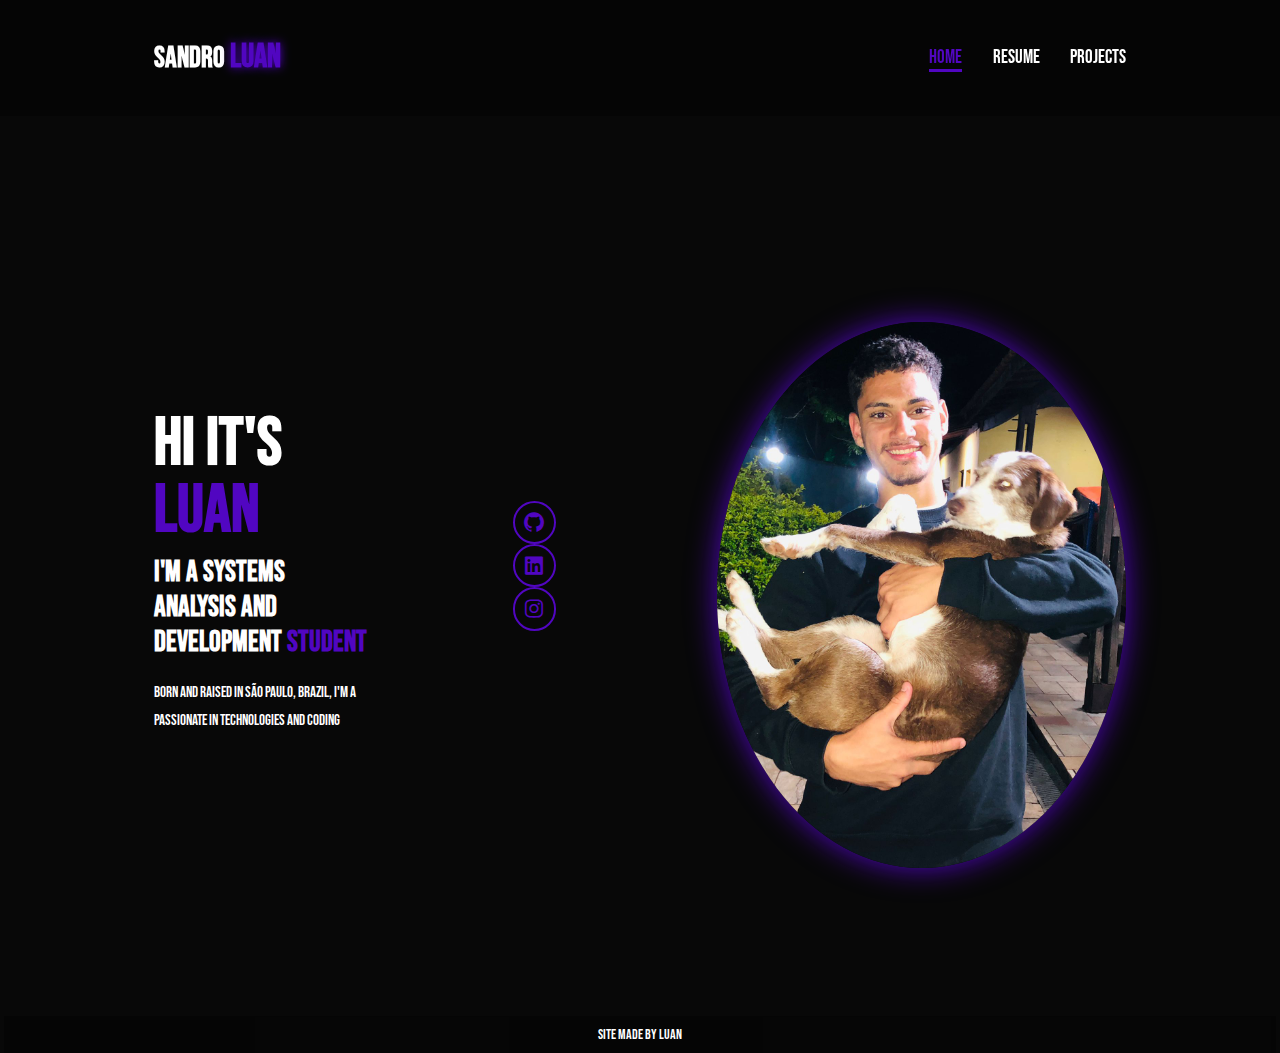
<file: index.html>
<!DOCTYPE html>
<html lang="pt-br">
  <head>
    <meta charset="UTF-8" />
    <meta name="viewport" content="width=device-width, initial-scale=1.0" />
    <link rel="shortcut icon" href="/image/favicon.ico" type="image/x-icon" />
    <link rel="stylesheet" href="style.css" />
    <link
      href="https://unpkg.com/boxicons@2.1.4/css/boxicons.min.css"
      rel="stylesheet"
    />
    <link rel="shortcut icon" href="/image/favicon.ico" type="image/x-icon" />
    <title>Portfolio</title>
  </head>
  <body>
    <header class="header">
      <a href="index.html" class="logo">Sandro <span>Luan</span></a>

      <nav class="menu">
        <a href="index.html" class="active">Home</a>
        <a href="curriculo.html">Resume</a>
        <a href="projects.html">Projects</a>
      </nav>
    </header>
    <section id="home" class="home">
      <div class="home-content">
        <h1>Hi it's <span>Luan</span></h1>
        <h3 class="text-animation">
          I'm a Systems Analysis and Development <span>student</span>
        </h3>
        <p>
          Born and raised in São Paulo, Brazil, i'm a passionate in technologies
          and coding
        </p>
      </div>

      <div class="social-icon">
        <a href="https://github.com/Sandroluan" target="_blank"
          ><i class="bx bxl-github"></i
        ></a>
        <a
          href="https://www.linkedin.com/in/sandro-luan-027191301/"
          target="_blank"
          ><i class="bx bxl-linkedin-square"></i
        ></a>
        <a href="https://www.instagram.com/lluankkkj/" target="_blank"
          ><i class="bx bxl-instagram"></i
        ></a>
      </div>
      <div class="img">
        <img src="image/stark.jpg" alt="" />
      </div>
    </section>
    <footer>
      <p>site made by Luan</p>
    </footer>
  </body>
</html>
</file>
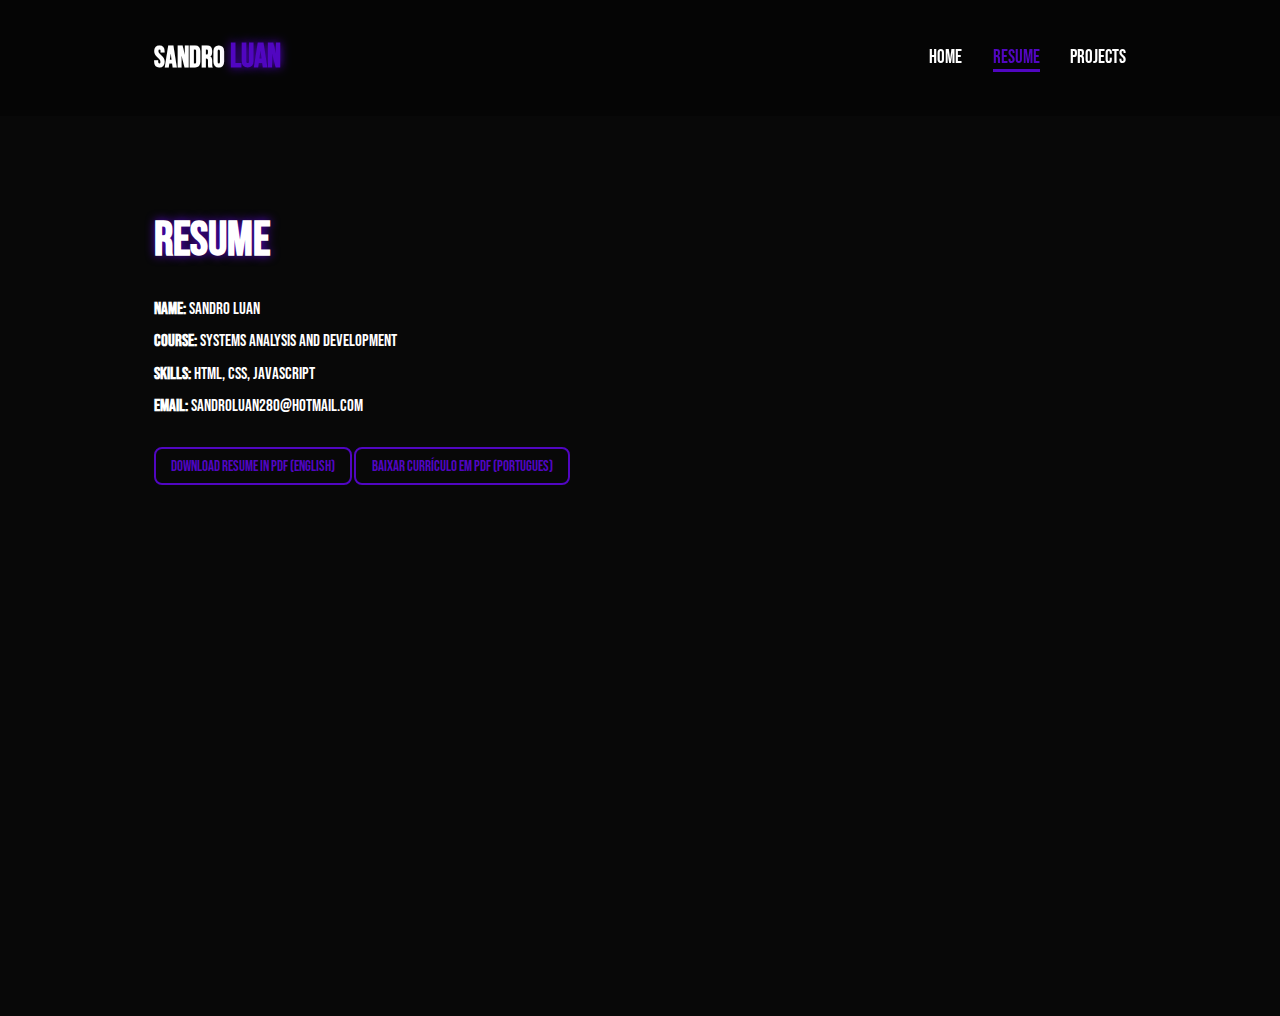
<file: curriculo.html>
<!DOCTYPE html>
<html lang="pt-br">
<head>
  <meta charset="UTF-8" />
  <meta name="viewport" content="width=device-width, initial-scale=1.0"/>
  <link rel="stylesheet" href="style.css" />
  <link rel="shortcut icon" href="/image/favicon.ico" type="image/x-icon" />
  <title>Currículo</title>
</head>
<body>
  <header class="header">
    <a href="index.html" class="logo">Sandro <span>Luan</span></a>
    <nav class="menu">
      <a href="index.html">Home</a>
      <a href="curriculo.html" class="active">Resume</a>
      <a href="projects.html">Projects</a>
    </nav>
  </header>

  <section class="cv">
    <h1>Resume</h1>
    <p><strong>Name:</strong> Sandro Luan</p>
    <p><strong>Course:</strong> Systems Analysis and Development </p>
    <p><strong>Skills:</strong> HTML, CSS, JavaScript</p>
    <p><strong>Email:</strong> sandroluan280@hotmail.com</p>
    <a href="docs/curriculo-eng.pdf" download> Download Resume in PDF (ENGLISH)</a>
    <a href="docs/curriculo-port.pdf" download> Baixar Currículo em PDF (PORTUGUES)</a>
  </section>
</body>
</html>
</file>
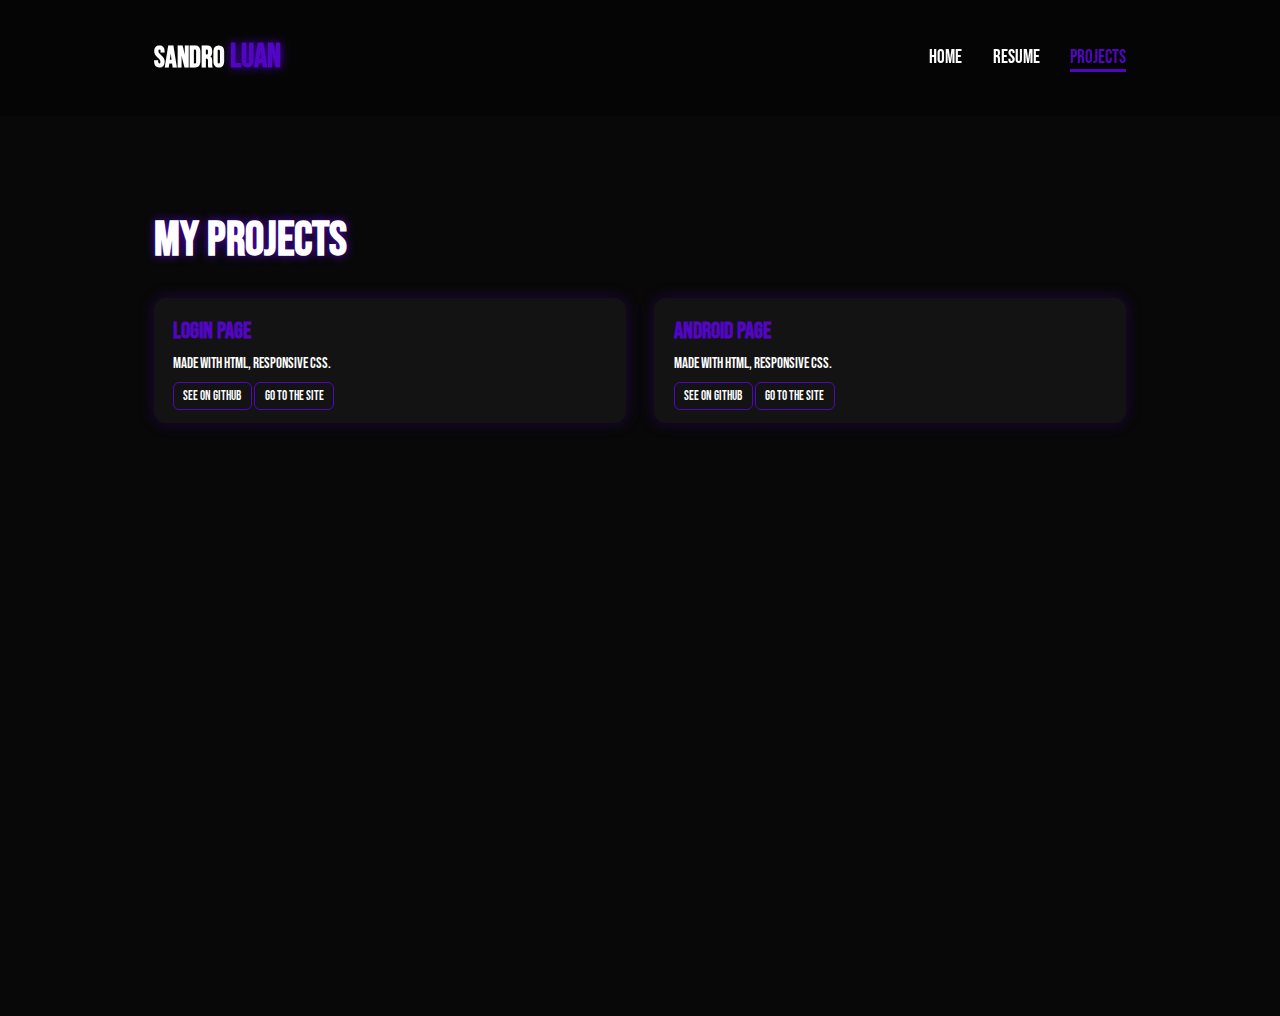
<file: projects.html>
<!DOCTYPE html>
<html lang="pt-br">
<head>
  <meta charset="UTF-8" />
  <meta name="viewport" content="width=device-width, initial-scale=1.0"/>
  <link rel="stylesheet" href="style.css" />
  <link rel="shortcut icon" href="/image/favicon.ico" type="image/x-icon" />
  <title>Projects</title>
</head>
<body>
  <header class="header">
    <a href="index.html" class="logo">Sandro <span>Luan</span></a>
    <nav class="menu">
      <a href="index.html">Home</a>
      <a href="curriculo.html">Resume</a>
      <a href="projects.html" class="active">Projects</a>
    </nav>
  </header>

  <section class="projects">
    <h1>My Projects</h1>
    <div class="project-list">
      <div class="project-item">
        <h3>Login Page</h3>
        <p>made with HTML, Responsive CSS.</p>
        <a href="https://github.com/Sandroluan/login-page" target="_blank">see on GitHub</a>
        <a href="https://login-page-alpha-ten.vercel.app" target="_blank">Go to the site</a>
      </div>
      <div class="project-item">
        <h3>Android Page</h3>
        <p>made with HTML, Responsive CSS.</p>
        <a href="https://github.com/Sandroluan/android" target="_blank">See on GitHub</a>
        <a href="https://android-eta-nine.vercel.app" target="_blank">Go to the site</a>
      </div>
    </div>
  </section>
</body>
</html>
</file>
<file: style.css>
@import url('https://fonts.googleapis.com/css2?family=Bebas+Neue&display=swap');

*{
    margin: 0;
    padding: 0;
    box-sizing: border-box;
    text-decoration: none;
    border: none;
    outline: none;
    scroll-behavior: smooth;
    font-family: "Bebas Neue", sans-serif;
 
}
:root{
    --bg-color: #080808;
    --secbgcolor:#131313;
    --main-color: #5106c1;
    --text-color: white;
}

html{
    font-size: 60%;
    overflow-x: hidden;
}
body{
    background-color: var(--bg-color);
    color: var(--text-color);

}
.android aside {
margin: 30px 30px;
    border-radius: 8px 8px;
    background-color: white;
    color: black;
    align-items: center;
    padding: 10px;
    width: 200px;
    height: auto;
    display: flex
;
}
.header{
    top: 0;
    left: 0;
    width: 100%;
    padding: 4rem 12% 4rem;
    background-color: rgba(0, 0, 0, 0.3);
    z-index: 5;
    backdrop-filter: blur(10px);
    display: flex;
    justify-content: space-between;
    align-items: center;
}
.logo{
    font-size: 3rem;
    color: var(--text-color);
    font-weight: 800;   
    cursor: pointer;
    transition: 0.3s ease;
}
.logo:hover{
    transform: scale(1.1);
}
.logo span {
    font-size: 3.4rem;
    text-shadow: 0px 0px 10px var(--main-color);
}
nav a {
    font-size: 2rem;
    color: var(--text-color);
    margin-left: 3rem;
    font-weight: 500;
    transition: 0.3s ease;
    border-bottom: 3px solid transparent;
}
nav a:hover{
    color: var(--main-color);
    border-bottom: 3px solid var(--main-color);
}
nav a.active{
    color: var(--main-color);
    border-bottom: 3px solid var(--main-color);
}

#menu-icon{
    font-size: 3.6rem;
    color: var(--main-color);
    display: none;
}

section{
    min-height: 100vh;
    padding: 10rem 12% 10rem;

}
.home{
    display: flex;
    align-items: center;
    justify-content: center;
    gap: 15rem;
}
.home content{
    display: flex;
    flex-direction: column;
    align-items: baseline;
    text-align: left;
    justify-content: center;
    margin-top: 3rem;
}
span{
    color: var(--main-color);
}
.logo span{
    color: var(--main-color);
}
.home-content h3{
    margin-bottom: 2rem;
    margin-top: 1rem;
    font-size: 3rem;
}
.home-content h1{
    font-size: 7rem;
    font-weight: 700;
    margin-top: 1.5rem;
    line-height: 1;

}
.img{
    display: flex;
    align-items: center;
    justify-content: center;
    gap: 15rem;
}

.img img{
    position: relative;
    top: 3rem;
    cursor: pointer;
    transition: 0.4s ease-in-out ;
    width: 32vw;
    border-radius: 50%;
    box-shadow: 0 0 30px var(--main-color);  
}
.img img:hover{
   box-shadow: 0 0 25px var(--main-color);
   box-shadow: 0 0 50px var(--main-color);
   box-shadow: 0 0 100px var(--main-color);
}
.home-content p{
font-size: 1.6rem;
font-weight: 500;
line-height: 1.8;
max-width: 1000px;
}
.social-icon a{
    display: inline-flex;
    justify-content: center;
    align-items: center;
    width: 4.5rem;
    height: 4.5rem;
    background: transparent;
    border: 2px solid var(--main-color);
    font-size: 2.5rem;
    border-radius: 50%;
    color: var(--main-color);
    margin: 3rem 1.5 3rem 0rem;
    transition: 0.3s ease-in-out;

}
.social-icon a:hover{
    color: var(--text-color);
    transform: scale(1.3) translateY(-5px);
    box-shadow: 0 0 25px var(--main-color);
    background-color: var(--main-color);
}

.container {
        background-color: red ;
}
/*pag-projeto*/
.projects {
    padding: 10rem 12%;
    background-color: var(--bg-color);
    color: var(--text-color);
}

.projects h1 {
    font-size: 5rem;
    margin-bottom: 3rem;
    text-shadow: 0 0 10px var(--main-color);
}

.project-list {
    display: grid;
    grid-template-columns: repeat(auto-fit, minmax(280px, 1fr));
    gap: 3rem;
}

.project-item {
    background-color: var(--secbgcolor);
    padding: 2rem;
    border-radius: 12px;
    box-shadow: 0 0 15px rgba(81, 6, 193, 0.3);
    transition: 0.3s ease;
}

.project-item h3 {
    font-size: 2.4rem;
    margin-bottom: 1rem;
    color: var(--main-color);
}

.project-item p {
    font-size: 1.6rem;
    margin-bottom: 1.5rem;
}

.project-item a {
    color: var(--text-color);
    font-size: 1.4rem;
    border: 1px solid var(--main-color);
    padding: 0.5rem 1rem;
    border-radius: 6px;
    transition: 0.3s ease;
}

.project-item a:hover {
    background-color: var(--main-color);
    color: white;
}

/*pag-curriculo*/
.cv {
    padding: 10rem 12%;
    background-color: var(--bg-color);
    color: var(--text-color);
}

.cv h1 {
    font-size: 5rem;
    margin-bottom: 3rem;
    text-shadow: 0 0 10px var(--main-color);
}

.cv p {
    font-size: 1.8rem;
    margin-bottom: 1.2rem;
}

.cv a {
    display: inline-block;
    margin-top: 2rem;
    font-size: 1.6rem;
    color: var(--main-color);
    border: 2px solid var(--main-color);
    padding: 0.8rem 1.6rem;
    border-radius: 8px;
    transition: 0.3s ease;
}

.cv a:hover {
    background-color: var(--main-color);
    color: white;
}

footer{
    margin: 0px 4px;
    padding: 10px;
    background-color: rgba(0, 0, 0, 0.3);
    text-align: center;
    font-size: 14px;
}

@media (max-width: 1024px) {
    html {
        font-size: 55%;
    }

    .header {
        padding: 3rem 8%;
    }

    .home {
        flex-direction: column;
        gap: 8rem;
    }

    .img img {
        width: 45vw;
    }
}

@media (max-width: 768px) {
    html {
        font-size: 50%;
    }

    .home-content h1 {
        font-size: 5rem;
    }

    .home-content h3 {
        font-size: 2.4rem;
    }

    .img img {
        width: 55vw;
    }

    nav a {
        font-size: 1.6rem;
        margin-left: 2rem;
    }

    .social-icon a {
        width: 4rem;
        height: 4rem;
    }
}

@media (max-width: 480px) {
    html {
        font-size: 45%;
    }

    .header {
        padding: 2rem 5%;
    }

    .logo {
        font-size: 2.5rem;
    }

    #menu-icon {
        display: block;
    }

    /*nav {
        display: none;
    }*/

    .home-content h1 {
        font-size: 4rem;
    }

    .img img {
        width: 70vw;
    }

    .home {
        gap: 5rem;
    }

    .home-content h3 {
        font-size: 2rem;
    }

    .social-icon a {
        width: 3.5rem;
        height: 3.5rem;
        font-size: 2rem;
    }
}
</file>
